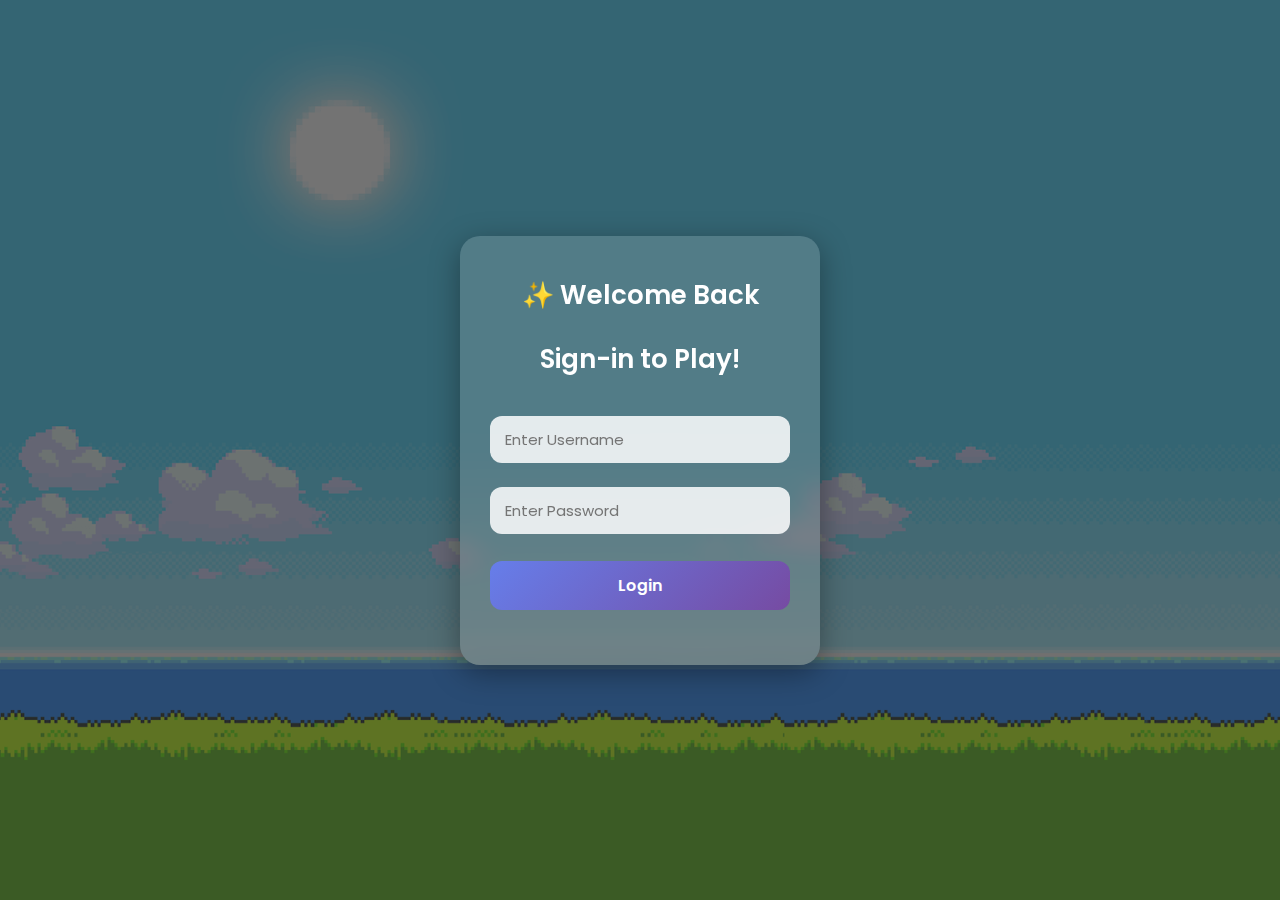
<file: index.html>
<!DOCTYPE html>
<html lang="en">
<head>
    <meta charset="UTF-8">
    <meta http-equiv="X-UA-Compatible" content="IE=edge">
    <meta name="viewport" content="width=device-width, initial-scale=1.0">
    <title>Flappy Bird Game</title>

    <!-- LOGIN CHECK (DO NOT REMOVE) -->
    <script>
        if (localStorage.getItem("loggedIn") !== "true") {
            window.location.href = "login.html";
        }
    </script>

    <link rel="stylesheet" href="style.css">
    <script src="script.js" defer></script>
</head>
<body>

    <div class="background"></div>

    <img src="images/Bird.png" alt="bird-img" class="bird" id="bird-1">

    <div class="message">
        Enter To Start Game
        <p><span style="color: red;">↑</span> ArrowUp to Control</p>
    </div>

    <div class="score">
        <span class="score_title"></span>
        <span class="score_val"></span>

        <!-- ✅ Mobile Controls (Only Visible on Phones) -->
<div class="mobile-controls">
    <button id="startBtn">START</button>
    <button id="flyBtn">FLY</button>
</div>
    </div>

</body>
</html>
</file>
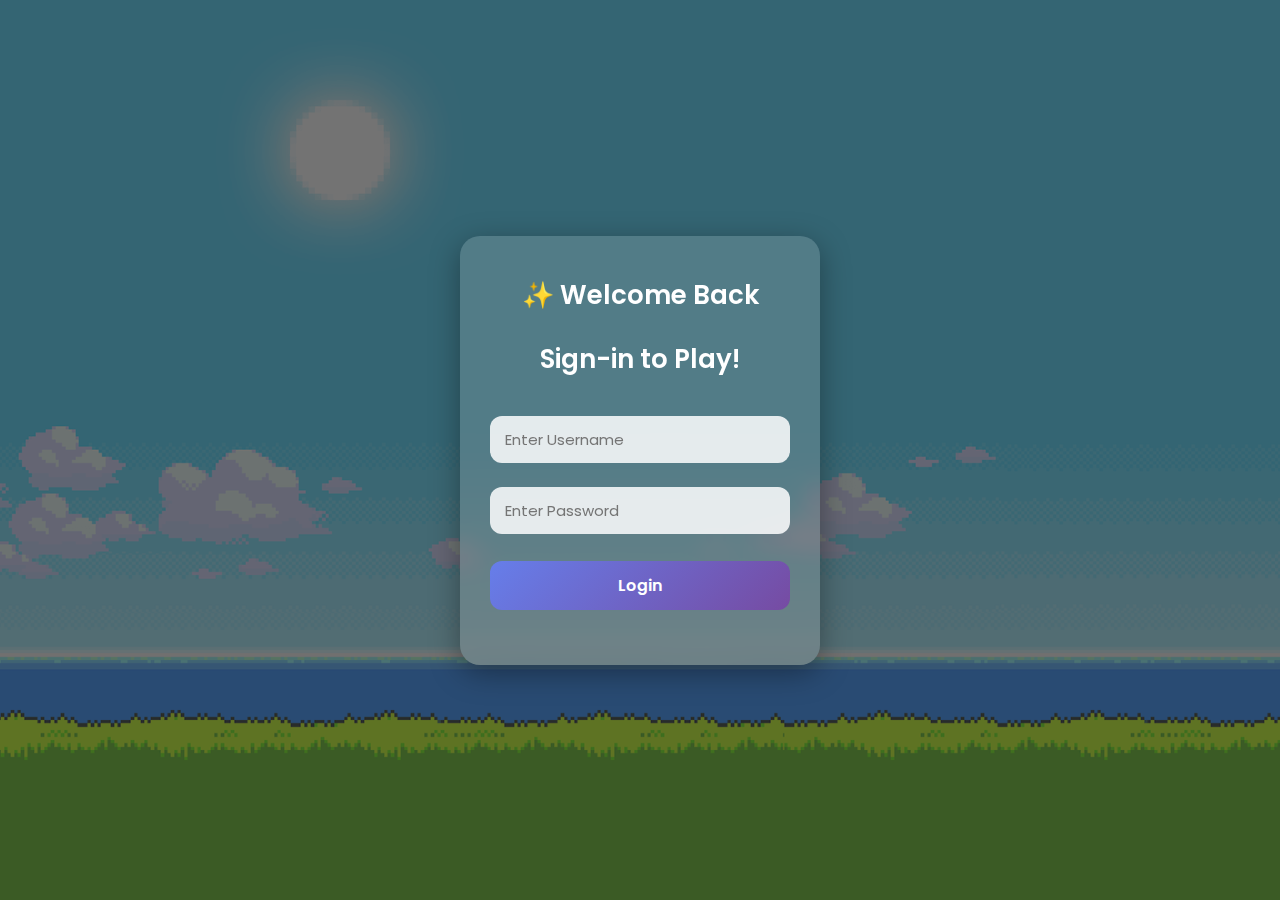
<file: login.html>
<!DOCTYPE html>
<html lang="en">
<head>
  <meta charset="UTF-8">
  <title>Flappy Bird Game</title>

  <!-- Google Font -->
  <link href="https://fonts.googleapis.com/css2?family=Poppins:wght@300;400;600&display=swap" rel="stylesheet">

  <style>
    * {
      margin: 0;
      padding: 0;
      box-sizing: border-box;
      font-family: "Poppins", sans-serif;
    }

    body {
      height: 100vh;
      display: flex;
      justify-content: center;
      align-items: center;

      /* Background Image */
      background: url("images/background-img.png") no-repeat center center/cover;
      position: relative;
      overflow: hidden;
    }

    /* Dark overlay */
    body::before {
      content: "";
      position: absolute;
      inset: 0;
      background: rgba(0, 0, 0, 0.55);
      z-index: 0;
    }

    /* Login Box */
    .login-box {
      width: 360px;
      padding: 40px 30px;
      border-radius: 20px;
      background: rgba(255, 255, 255, 0.15);

      /* Glass effect */
      backdrop-filter: blur(12px);
      box-shadow: 0 8px 30px rgba(0, 0, 0, 0.35);

      text-align: center;
      z-index: 1;

      animation: fadeIn 0.8s ease;
    }

    /* Title */
    .login-box h2 {
      font-size: 26px;
      font-weight: 600;
      color: white;
      margin-bottom: 25px;
    }

    /* Inputs */
    .login-box input {
      width: 100%;
      padding: 12px 15px;
      margin: 12px 0;
      border-radius: 12px;
      border: none;
      outline: none;
      font-size: 15px;

      background: rgba(255, 255, 255, 0.85);
      transition: 0.3s;
    }

    /* Glow when typing */
    .login-box input:focus {
      box-shadow: 0 0 10px rgba(102, 126, 234, 0.8);
      transform: scale(1.02);
    }

    /* Button */
    .login-box button {
      width: 100%;
      padding: 12px;
      margin-top: 15px;
      border: none;
      border-radius: 12px;
      font-size: 16px;
      font-weight: 600;
      cursor: pointer;

      background: linear-gradient(135deg, #667eea, #764ba2);
      color: white;
      transition: 0.3s;
    }

    /* Button hover */
    .login-box button:hover {
      transform: translateY(-2px);
      box-shadow: 0 8px 18px rgba(102, 126, 234, 0.6);
    }

    /* Message */
    .message {
      margin-top: 15px;
      font-size: 14px;
      font-weight: bold;
      color: white;
    }

    /* Animation */
    @keyframes fadeIn {
      from {
        opacity: 0;
        transform: translateY(25px);
      }
      to {
        opacity: 1;
        transform: translateY(0);
      }
    }

  </style>
</head>

<body>

  <div class="login-box">
    <h2>✨ Welcome Back</h2>
    <h2>   Sign-in to Play!</h2>

    <input type="text" id="username" placeholder="Enter Username">
    <input type="password" id="password" placeholder="Enter Password">

    <button onclick="login()">Login</button>

    <div class="message" id="message"></div>
  </div>

  <script>
    function login() {
      const user = document.getElementById("username").value;
      const pass = document.getElementById("password").value;
      const message = document.getElementById("message");

      if (user === "admin" && pass === "1234") {
        localStorage.setItem("loggedIn", "true");
        message.style.color = "lightgreen";
        message.textContent = "Login successful! Redirecting...";

        setTimeout(() => {
          window.location.href = "index.html";
        }, 800);

      } else {
        message.style.color = "salmon";
        message.textContent = "Invalid username or password!";
      }
    }
  </script>

</body>
</html>
</file>
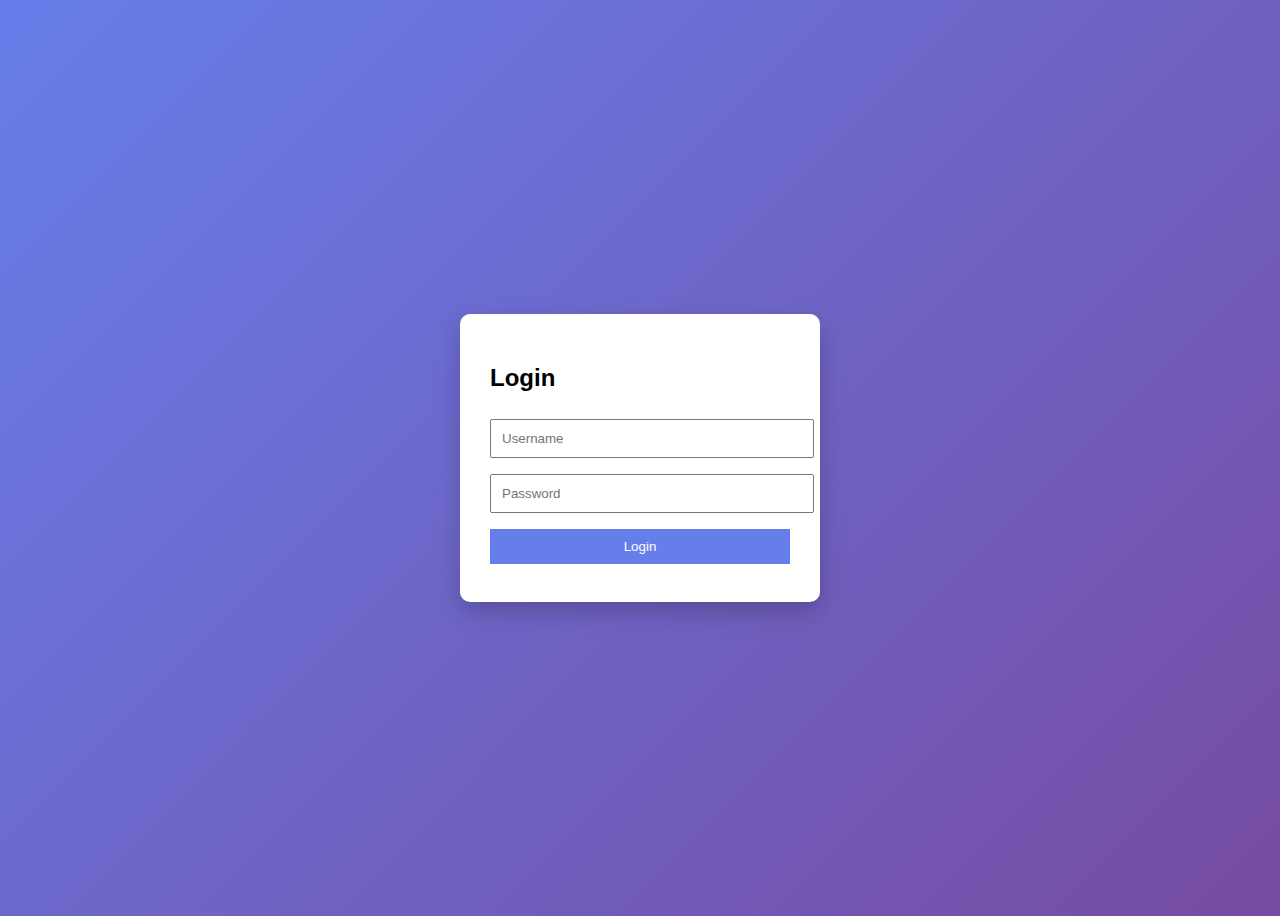
<file: Flappy-Bird-Game-main/game.html>
<!DOCTYPE html>
<html lang="en">
<head>
    <meta charset="UTF-8">
    <meta http-equiv="X-UA-Compatible" content="IE=edge">
    <meta name="viewport" content="width=device-width, initial-scale=1.0">
    <title>Flappy Bird Game</title>

    <!-- LOGIN CHECK (DO NOT REMOVE) -->
    <script>
        if (localStorage.getItem("loggedIn") !== "true") {
            window.location.href = "login.html";
        }
    </script>

    <link rel="stylesheet" href="style.css">
    <script src="script.js" defer></script>
</head>
<body>

    <div class="background"></div>

    <img src="images/Bird.png" alt="bird-img" class="bird" id="bird-1">

    <div class="message">
        Enter To Start Game
        <p><span style="color: red;">↑</span> ArrowUp to Control</p>
    </div>

    <div class="score">
        <span class="score_title"></span>
        <span class="score_val"></span>
    </div>

</body>
</html>
</file>
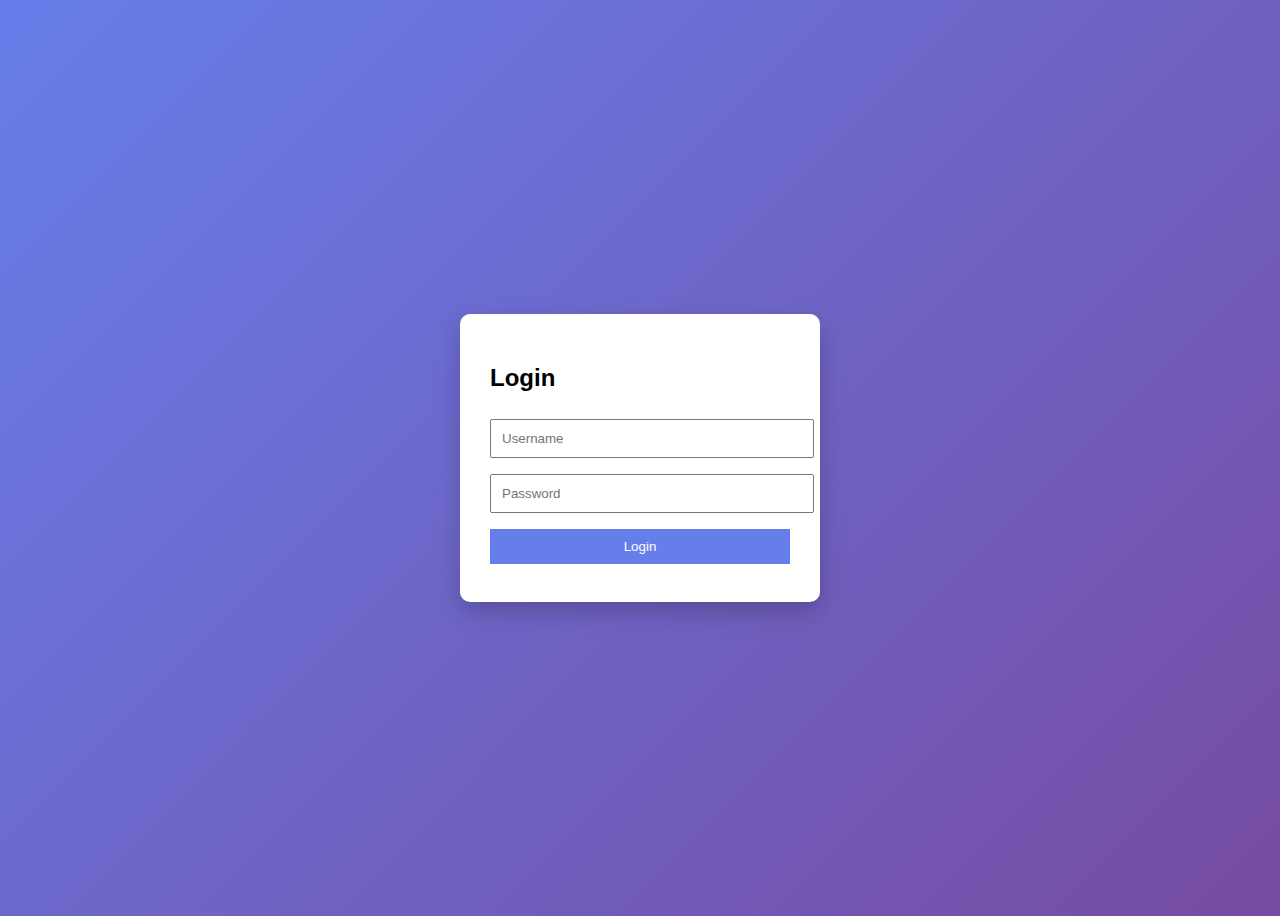
<file: Flappy-Bird-Game-main/login.html>
<!DOCTYPE html>
<html lang="en">
<head>
    <meta charset="UTF-8">
    <title>Login</title>
    <style>
        body {
            font-family: Arial, sans-serif;
            background: linear-gradient(135deg, #667eea, #764ba2);
            height: 100vh;
            display: flex;
            justify-content: center;
            align-items: center;
        }
        .login-box {
            background: white;
            padding: 30px;
            width: 300px;
            border-radius: 10px;
            box-shadow: 0 10px 25px rgba(0,0,0,0.2);
        }
        input, button {
            width: 100%;
            padding: 10px;
            margin: 8px 0;
        }
        button {
            background: #667eea;
            color: white;
            border: none;
            cursor: pointer;
        }
        .message {
            text-align: center;
            font-weight: bold;
        }
    </style>
</head>
<body>

<div class="login-box">
    <h2>Login</h2>
    <input type="text" id="username" placeholder="Username">
    <input type="password" id="password" placeholder="Password">
    <button type="button" onclick="login()">Login</button>
    <div class="message" id="message"></div>
</div>

<script>
function login() {
    const user = document.getElementById("username").value;
    const pass = document.getElementById("password").value;
    const message = document.getElementById("message");

    if (user === "admin" && pass === "1234") {
        localStorage.setItem("loggedIn", "true");
        message.style.color = "green";
        message.textContent = "Login successful!";
        setTimeout(() => {
            window.location.href = "game.html";
        }, 500);
    } else {
        message.style.color = "red";
        message.textContent = "Invalid username or password";
    }
}
</script>

</body>
</html>
</file>
<file: style.css>
** {
	margin: 0;
	padding: 0;
	box-sizing: border-box;
	font-family: Arial, Helvetica, sans-serif;
}

.background {
	height: 100vh;
	width: 100vw;
	background: url('images/background-img.png') no-repeat center center fixed;
	-webkit-background-size: cover;
	-moz-background-size: cover;
	-o-background-size: cover;
	background-size: cover;
}

.bird {
	height: 100px;
	width: 130px;
	position: fixed;
	top: 40vh;
	left: 30vw;
	z-index: 100;
}

.pipe_sprite {
	position: fixed;
	top: 40vh;
	left: 100vw;
	height: 70vh;
	width: 6vw;
	background: radial-gradient(lightgreen 50%, green);
	border: 5px solid black;
}

/* ✅ Improved Message Text */
.message {
	position: absolute;
	z-index: 10;
	top: 30%;
	left: 50%;
	transform: translate(-50%, -50%);
	text-align: center;

	font-size: 3em;
	font-family: "Trebuchet MS", sans-serif;

	color: white;
	text-shadow: 2px 2px 8px black;
}

/* ✅ Improved Start Box Design */
.messageStyle {
	background: rgba(0, 0, 0, 0.65);   /* dark transparent box */
	padding: 25px 45px;
	border-radius: 20px;

	/* glowing border */
	border: 3px solid rgba(255, 255, 255, 0.3);

	/* neon glow */
	box-shadow: 0 0 25px rgba(0, 150, 255, 0.8);

	/* smoother text */
	color: white;
	font-weight: bold;

	/* animation */
	animation: popIn 0.6s ease;
}

/* ✅ Pop Animation */
@keyframes popIn {
	from {
		transform: translate(-50%, -50%) scale(0.8);
		opacity: 0;
	}
	to {
		transform: translate(-50%, -50%) scale(1);
		opacity: 1;
	}
}

/* ✅ Blinking Press Enter Effect */
.message span {
	display: block;
	font-size: 0.5em;
	margin-top: 15px;
	color: yellow;
	animation: blink 1s infinite;
}

@keyframes blink {
	50% {
		opacity: 0.3;
	}
}

/* Score */
.score {
	position: fixed;
	z-index: 10;
	height: 10vh;
	font-size: 10vh;
	font-weight: 100;
	color: white;
	-webkit-text-stroke-width: 2px;
	-webkit-text-stroke-color: black;
	top: 0;
	left: 0;
	margin: 10px;
	font-family: Arial, Helvetica, sans-serif;
}

.score_val {
	color: gold;
	font-weight: bold;
}

/* Mobile Responsive */
@media only screen and (max-width: 1080px) {
	.message {
		font-size: 50px;
		top: 50%;
		white-space: nowrap;
	}

	.score {
		font-size: 8vh;
	}

	.bird {
		width: 120px;
		height: 90px;
	}

	.pipe_sprite {
		width: 14vw;
	}
}
/* ✅ Mobile Controls Hidden on PC */
.mobile-controls {
    display: none; /* hidden by default */

    position: fixed;
    bottom: 30px;
    left: 50%;
    transform: translateX(-50%);
    gap: 20px;
    z-index: 200;
}

/* Buttons */
.mobile-controls button {
    padding: 15px 25px;
    font-size: 18px;
    font-weight: bold;

    border: none;
    border-radius: 15px;

    background: rgba(0, 0, 0, 0.6);
    color: white;

    box-shadow: 0 0 15px rgba(0, 150, 255, 0.8);
}

/* Show ONLY on Mobile Screens */
@media only screen and (max-width: 768px) {
    .mobile-controls {
        display: flex;
    }
}
</file>
<file: Flappy-Bird-Game-main/style.css>
* {
	margin: 0;
	padding: 0;
	box-sizing: border-box;
	font-family: Arial, Helvetica, sans-serif;
}
.background {
	height: 100vh;
	width: 100vw;
	background: url('images/background-img.png') no-repeat center center fixed;
    -webkit-background-size: cover;
    -moz-background-size: cover;
    -o-background-size: cover;
    background-size: cover;
}
.bird {
	height: 100px;
	width: 130px;
	position: fixed;
	top: 40vh;
	left: 30vw;
	z-index: 100;
}
.pipe_sprite {
	position: fixed;
	top: 40vh;
	left: 100vw;
	height: 70vh;
	width: 6vw;
	background:radial-gradient(lightgreen 50%, green);
	border: 5px solid black;
}
.message {
	position: absolute;
	z-index: 10;
	color: black;
	top: 30%;
	left: 50%;
	font-size: 4em;
	transform: translate(-50%, -50%);
	text-align: center;
}
.messageStyle{
	background: white;
	padding: 30px;
	box-shadow: rgba(0, 0, 0, 0.24) 0px 3px 8px;
	border-radius: 5%;
}
.score {
	position: fixed;
	z-index: 10;
	height: 10vh;
	font-size: 10vh;
	font-weight: 100;
	color: white;
	-webkit-text-stroke-width: 2px;
    -webkit-text-stroke-color: black;
	top: 0;
	left: 0;
	margin: 10px;
	font-family: Arial, Helvetica, sans-serif;
}
.score_val {
	color: gold;
	font-weight: bold;
}
@media only screen and (max-width: 1080px) {
    .message{
		font-size: 50px;
		top: 50%;
		white-space: nowrap;
	}
	.score{
		font-size: 8vh;
	}
	.bird{
		width: 120px;
		height: 90px;
	}
	.pipe_sprite{
		width: 14vw;
	}
}
</file>
